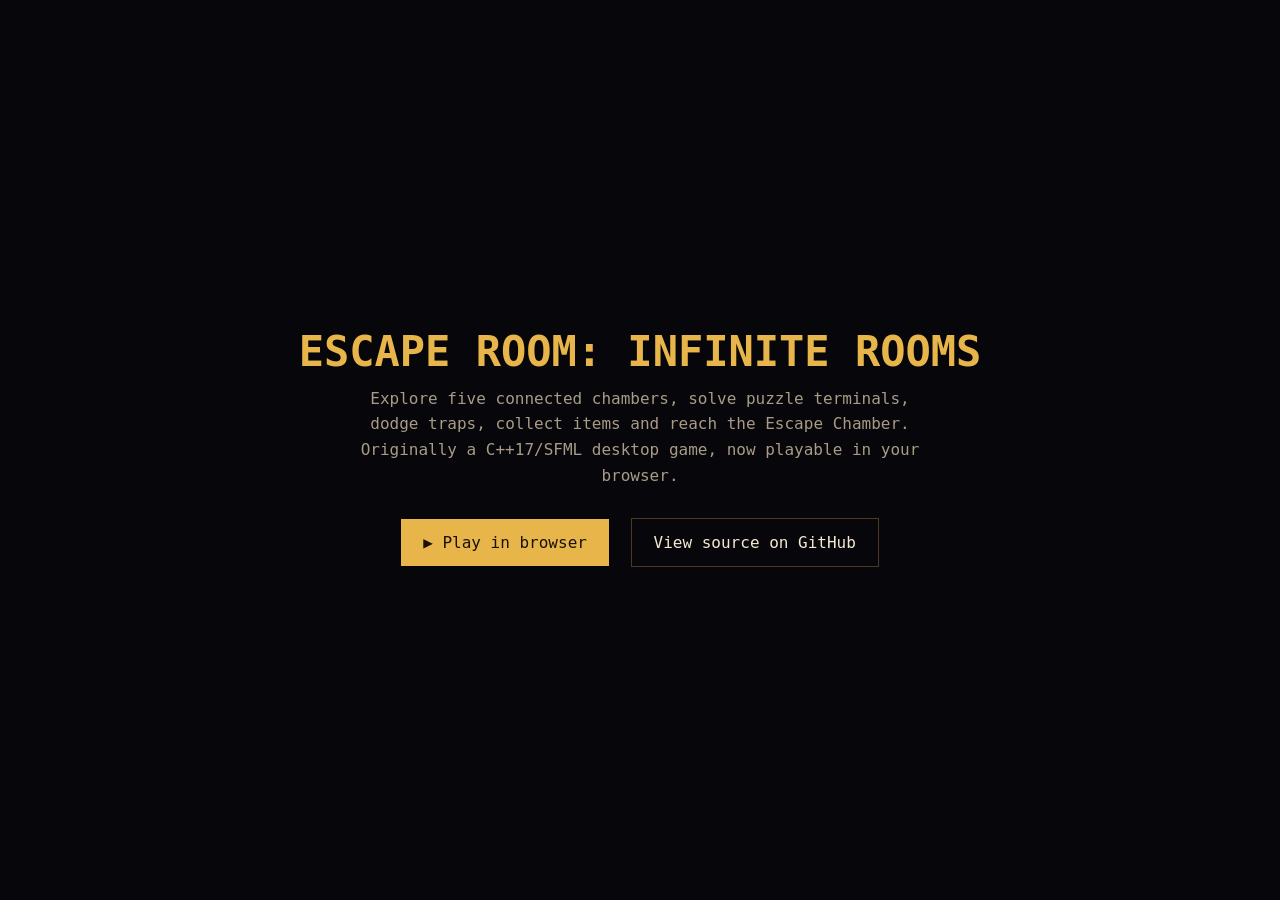
<file: public/index.html>
<!doctype html>
<html lang="en"><head><meta charset="utf-8"/><meta name="viewport" content="width=device-width,initial-scale=1"/>
<title>Escape Room: Infinite Rooms</title>
<style>body{margin:0;min-height:100vh;display:grid;place-items:center;background:#07060a;color:#f3e9d2;font-family:ui-monospace,Menlo,monospace;text-align:center}h1{color:#e8b54a;font-size:42px;margin:0 0 10px}p{color:#a89c86;max-width:560px;line-height:1.6;margin:0 auto 24px}a.btn{display:inline-block;padding:14px 22px;background:#e8b54a;color:#1a1206;text-decoration:none;margin:6px}a.ghost{background:none;color:#f3e9d2;border:1px solid #4a3a22}</style></head>
<body><main><h1>ESCAPE ROOM: INFINITE ROOMS</h1>
<p>Explore five connected chambers, solve puzzle terminals, dodge traps, collect items and reach the Escape Chamber. Originally a C++17/SFML desktop game, now playable in your browser.</p>
<a class="btn" href="/play/">▶ Play in browser</a>
<a class="btn ghost" href="https://github.com/mayurpatiltech22/Escape-Room-Infinite-Rooms">View source on GitHub</a>
</main></body></html>
</file>
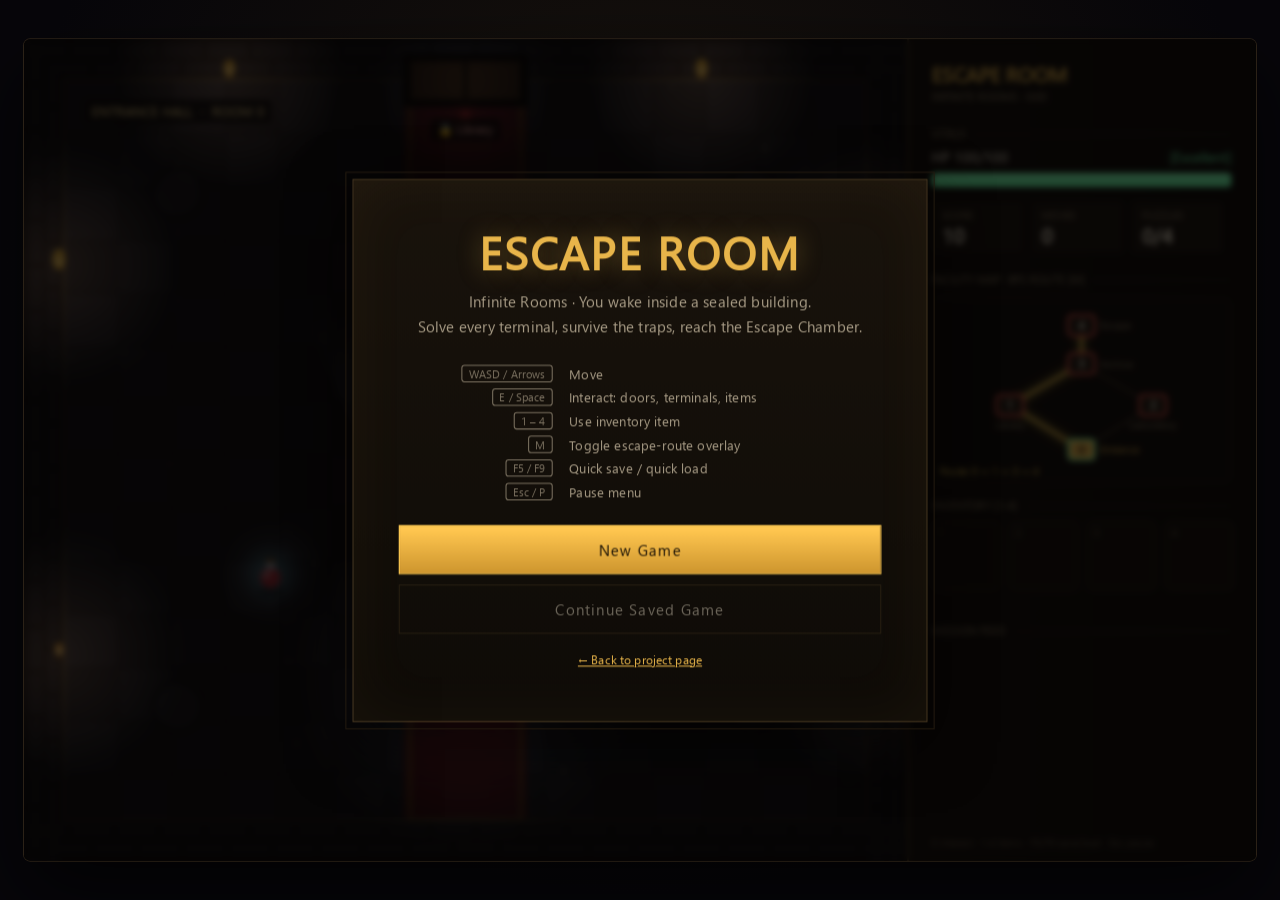
<file: public/play/index.html>
<!doctype html>
<html lang="en">
<head>
  <meta charset="utf-8" />
  <meta name="viewport" content="width=device-width, initial-scale=1, viewport-fit=cover" />
  <title>Play · Escape Room: Infinite Rooms</title>
  <meta name="description" content="Play Escape Room: Infinite Rooms in your browser. Explore five chambers, solve puzzles, dodge traps and escape." />
  <link rel="icon" href="data:image/svg+xml,<svg xmlns='http://www.w3.org/2000/svg' viewBox='0 0 32 32'><rect width='32' height='32' rx='6' fill='%23100c08'/><rect x='9' y='6' width='14' height='22' rx='1' fill='none' stroke='%23e8b54a' stroke-width='2.5'/><circle cx='19' cy='17' r='1.8' fill='%23e8b54a'/></svg>" />
  <link rel="stylesheet" href="game.css" />
</head>
<body>
  <div id="stage">
    <canvas id="game" width="1200" height="800" aria-label="Escape Room game view"></canvas>

    <!-- Title / dialogs -->
    <div id="overlay" class="overlay" role="dialog" aria-modal="true">
      <div class="panel" id="panel"></div>
    </div>

    <!-- Puzzle terminal -->
    <div id="puzzle" class="overlay hidden" role="dialog" aria-modal="true" aria-labelledby="pz-title">
      <form class="terminal" id="pz-form" autocomplete="off">
        <div class="term-head">
          <span class="dot"></span><span class="dot"></span><span class="dot"></span>
          <span class="term-id" id="pz-id">TERMINAL</span>
        </div>
        <p class="term-kind" id="pz-kind">Puzzle</p>
        <h2 id="pz-title">Puzzle</h2>
        <p class="term-q" id="pz-q"></p>
        <div class="term-meta"><span id="pz-reward"></span><span id="pz-attempts"></span></div>
        <label class="term-input">
          <span>&gt;</span>
          <input id="pz-input" type="text" spellcheck="false" autocapitalize="off" aria-label="Your answer" maxlength="40" />
        </label>
        <p class="term-status" id="pz-status" aria-live="polite"></p>
        <div class="term-actions">
          <button type="button" class="btn ghost" id="pz-close">Close <kbd>Esc</kbd></button>
          <button type="submit" class="btn" id="pz-submit">Submit <kbd>Enter</kbd></button>
        </div>
      </form>
    </div>
  </div>

  <!-- Touch controls -->
  <div id="touch" aria-hidden="true">
    <div class="dpad">
      <button data-dir="up">▲</button>
      <button data-dir="left">◀</button>
      <button data-dir="right">▶</button>
      <button data-dir="down">▼</button>
    </div>
    <div class="touch-actions">
      <button id="t-menu" class="small">II</button>
      <button id="t-act">E</button>
    </div>
  </div>

  <script src="game.js"></script>
</body>
</html>
</file>
<file: public/play/game.css>
@font-face {
  font-family: "GameFont";
  src: url("/assets/font.ttf") format("truetype");
  font-display: swap;
}

:root {
  --ink: #f3e9d2;
  --muted: #a89c86;
  --gold: #e8b54a;
  --cyan: #3fe0d0;
  --red: #ff5a4e;
  --bg: #07060a;
}

* { box-sizing: border-box; }

html, body {
  margin: 0;
  height: 100%;
  background: radial-gradient(ellipse at 50% 30%, #1a140d 0%, var(--bg) 70%);
  color: var(--ink);
  font-family: "GameFont", ui-monospace, "SFMono-Regular", Menlo, Consolas, monospace;
  overflow: hidden;
  touch-action: none;
  -webkit-user-select: none;
  user-select: none;
}

#stage {
  position: absolute;
  left: 50%;
  top: 50%;
  width: 1200px;
  height: 800px;
  transform-origin: 0 0;
}

canvas {
  display: block;
  width: 1200px;
  height: 800px;
  border-radius: 6px;
  box-shadow: 0 0 0 1px #2b2217, 0 30px 80px rgba(0, 0, 0, 0.7);
  image-rendering: auto;
}

.overlay {
  position: absolute;
  inset: 0;
  display: grid;
  place-items: center;
  background: rgba(5, 4, 3, 0.72);
  backdrop-filter: blur(3px);
  border-radius: 6px;
  z-index: 5;
}
.hidden { display: none; }

.panel {
  width: min(560px, 90%);
  padding: 40px 44px;
  background: linear-gradient(180deg, #19130c, #0e0b07);
  border: 1px solid #4a3a22;
  outline: 1px solid #241b10;
  outline-offset: 6px;
  text-align: center;
  box-shadow: 0 20px 60px rgba(0, 0, 0, 0.6), inset 0 0 60px rgba(232, 181, 74, 0.05);
}
.panel h1 {
  margin: 0 0 6px;
  font-size: 44px;
  letter-spacing: 2px;
  color: var(--gold);
  text-shadow: 0 0 24px rgba(232, 181, 74, 0.35);
}
.panel h1.bad { color: var(--red); text-shadow: 0 0 24px rgba(255, 90, 78, 0.4); }
.panel .sub { margin: 0 0 26px; color: var(--muted); font-size: 15px; line-height: 1.6; }
.panel .stats {
  display: flex; justify-content: center; gap: 28px;
  margin: 0 0 26px; font-size: 14px; color: var(--muted);
}
.panel .stats b { display: block; font-size: 26px; color: var(--ink); }
.panel .menu { display: grid; gap: 10px; }
.panel .keys {
  display: grid; grid-template-columns: auto 1fr; gap: 6px 16px;
  text-align: left; font-size: 13px; color: var(--muted);
  margin: 0 auto 24px; max-width: 360px;
}
.panel .keys kbd { justify-self: end; }
.panel .note { font-size: 12px; color: #7a6e5b; margin-top: 18px; }
.panel .note a { color: var(--gold); }

.btn {
  font: inherit;
  font-size: 15px;
  letter-spacing: 1px;
  padding: 13px 18px;
  border: 1px solid var(--gold);
  background: linear-gradient(180deg, #e8b54a, #b8862a);
  color: #1a1206;
  cursor: pointer;
  transition: transform 0.08s, filter 0.15s;
}
.btn:hover, .btn:focus-visible { filter: brightness(1.12); outline: none; }
.btn:active { transform: translateY(1px); }
.btn.ghost {
  background: transparent;
  color: var(--ink);
  border-color: #4a3a22;
}
.btn.ghost:hover, .btn.ghost:focus-visible { border-color: var(--gold); color: var(--gold); }
.btn:disabled { opacity: 0.4; cursor: not-allowed; }

kbd {
  font: inherit;
  font-size: 11px;
  padding: 1px 6px;
  border: 1px solid currentColor;
  border-radius: 3px;
  opacity: 0.7;
  margin-left: 6px;
}

/* Puzzle terminal */
.terminal {
  width: min(560px, 90%);
  background: #061416;
  border: 1px solid #1d6b66;
  box-shadow: 0 0 0 1px #041012, 0 0 60px rgba(63, 224, 208, 0.18), inset 0 0 80px rgba(63, 224, 208, 0.06);
  padding: 0 32px 28px;
  color: #c8fff7;
  position: relative;
  overflow: hidden;
}
.terminal::after {
  content: "";
  position: absolute; inset: 0;
  background: repeating-linear-gradient(0deg, rgba(0, 0, 0, 0.18) 0 1px, transparent 1px 3px);
  pointer-events: none;
}
.term-head {
  display: flex; align-items: center; gap: 6px;
  margin: 0 -32px 22px; padding: 10px 14px;
  background: #0b2427; border-bottom: 1px solid #1d6b66;
}
.term-head .dot { width: 9px; height: 9px; border-radius: 50%; background: #1d6b66; }
.term-id { margin-left: auto; font-size: 11px; letter-spacing: 2px; color: #5fb8ae; }
.term-kind { margin: 0; font-size: 12px; letter-spacing: 3px; text-transform: uppercase; color: #5fb8ae; }
.terminal h2 { margin: 4px 0 16px; font-size: 26px; color: var(--cyan); text-shadow: 0 0 16px rgba(63, 224, 208, 0.4); }
.term-q { font-size: 20px; line-height: 1.5; margin: 0 0 14px; color: #eafffb; }
.term-meta { display: flex; justify-content: space-between; font-size: 12px; color: #5fb8ae; margin-bottom: 16px; }
.term-input {
  display: flex; align-items: center; gap: 10px;
  border: 1px solid #1d6b66; background: #020a0b; padding: 12px 14px;
}
.term-input span { color: var(--cyan); }
.term-input input {
  flex: 1; font: inherit; font-size: 20px; color: #eafffb;
  background: transparent; border: 0; outline: 0; caret-color: var(--cyan);
  -webkit-user-select: text; user-select: text;
}
.term-status { min-height: 22px; margin: 12px 0 16px; font-size: 14px; }
.term-status.ok { color: #6dffa8; }
.term-status.bad { color: var(--red); }
.term-actions { display: flex; justify-content: flex-end; gap: 10px; position: relative; z-index: 1; }
.terminal .btn { background: linear-gradient(180deg, #3fe0d0, #1fa79a); border-color: #3fe0d0; color: #021412; }
.terminal .btn.ghost { background: transparent; color: #c8fff7; border-color: #1d6b66; }
.shake { animation: shake 0.35s; }
@keyframes shake {
  20%, 60% { transform: translateX(-8px); }
  40%, 80% { transform: translateX(8px); }
}

/* Touch */
#touch { display: none; }
@media (pointer: coarse) {
  #touch {
    display: flex; justify-content: space-between; align-items: flex-end;
    position: fixed; left: 0; right: 0; bottom: 0;
    padding: 16px max(16px, env(safe-area-inset-right)) max(16px, env(safe-area-inset-bottom)) max(16px, env(safe-area-inset-left));
    pointer-events: none; z-index: 10;
  }
  #touch button {
    pointer-events: auto;
    font: inherit; font-size: 20px;
    width: 58px; height: 58px; border-radius: 50%;
    background: rgba(25, 19, 12, 0.7); color: var(--gold);
    border: 1px solid rgba(232, 181, 74, 0.5);
    touch-action: none;
  }
  #touch button.active { background: rgba(232, 181, 74, 0.35); }
  .dpad { display: grid; grid-template-columns: repeat(3, 58px); grid-template-rows: repeat(3, 58px); gap: 2px; }
  .dpad [data-dir="up"] { grid-column: 2; grid-row: 1; }
  .dpad [data-dir="left"] { grid-column: 1; grid-row: 2; }
  .dpad [data-dir="right"] { grid-column: 3; grid-row: 2; }
  .dpad [data-dir="down"] { grid-column: 2; grid-row: 3; }
  .touch-actions { display: flex; gap: 14px; align-items: flex-end; }
  #t-act { width: 76px !important; height: 76px !important; font-size: 26px !important; }
  #t-menu.small { width: 46px !important; height: 46px !important; font-size: 14px !important; }
}
</file>
